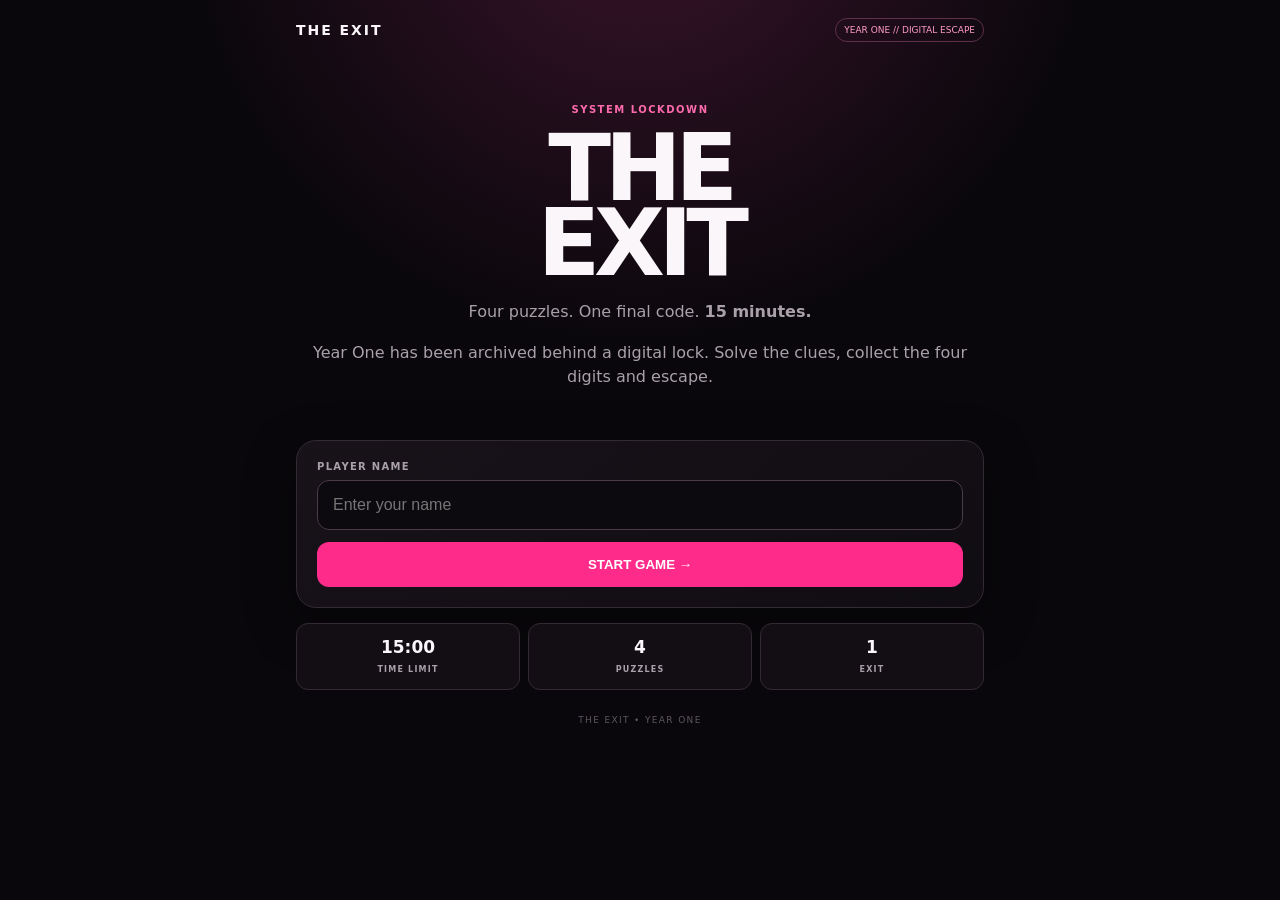
<file: index.html>
<!doctype html>
<html lang="en"><head>
<meta charset="utf-8"><meta name="viewport" content="width=device-width,initial-scale=1,viewport-fit=cover">
<meta name="theme-color" content="#09070b"><title>THE EXIT — YEAR ONE</title>
<link rel="stylesheet" href="style.css"></head>
<body><main class="app">
<header><b>THE EXIT</b><span>YEAR ONE // DIGITAL ESCAPE</span></header>

<section id="start" class="screen active">
<div class="hero"><small>SYSTEM LOCKDOWN</small><h1>THE<br>EXIT</h1>
<p>Four puzzles. One final code. <b>15 minutes.</b></p>
<p>Year One has been archived behind a digital lock. Solve the clues, collect the four digits and escape.</p></div>
<div class="card"><label>PLAYER NAME</label><input id="name" maxlength="24" placeholder="Enter your name">
<button class="btn primary" onclick="startGame()">START GAME →</button></div>
<div class="rules"><div><b>15:00</b><small>TIME LIMIT</small></div><div><b>4</b><small>PUZZLES</small></div><div><b>1</b><small>EXIT</small></div></div>
</section>

<section id="game" class="screen">
<div class="gamehead"><div><small id="label">LEVEL 01</small><h2 id="title"></h2></div><b id="timer">15:00</b></div>
<div class="progress"><i id="bar"></i></div>
<div class="card"><small id="puzzleNo"></small><div id="body"></div>
<button id="hintBtn" class="btn secondary" onclick="hint()">SHOW HINT −50</button>
<div id="hintBox" class="hint hidden"></div><div id="feedback" class="feedback hidden"></div></div>
<div class="scorebar"><span>SCORE <b id="score">0</b></span><span>SOLVED <b id="solved">0</b>/4</span></div>
</section>

<section id="final" class="screen"><div class="hero"><small id="finalSmall">SYSTEM UNLOCKED</small>
<h1 id="finalTitle">EXIT<br>FOUND</h1><p id="finalMsg"></p><div class="finalscore" id="finalScore">0</div><small>POINTS</small></div>
<div class="card"><small>FINAL EXIT CODE</small><div class="exitcode" id="code">Y2-360</div><p id="explain"></p>
<button class="btn primary" onclick="leaderboard()">VIEW LEADERBOARD</button><button class="btn secondary" onclick="location.reload()">PLAY AGAIN</button></div></section>

<section id="board" class="screen"><div class="hero compact"><small>YEAR ONE // HALL OF FAME</small><h2>LEADERBOARD</h2>
<p>Starter version: scores are stored on this device. See README for a shared online leaderboard.</p></div>
<div class="card" id="scores"></div><button class="btn secondary" onclick="location.reload()">BACK</button></section>
<footer>THE EXIT • YEAR ONE</footer></main><script src="script.js"></script></body></html>
</file>
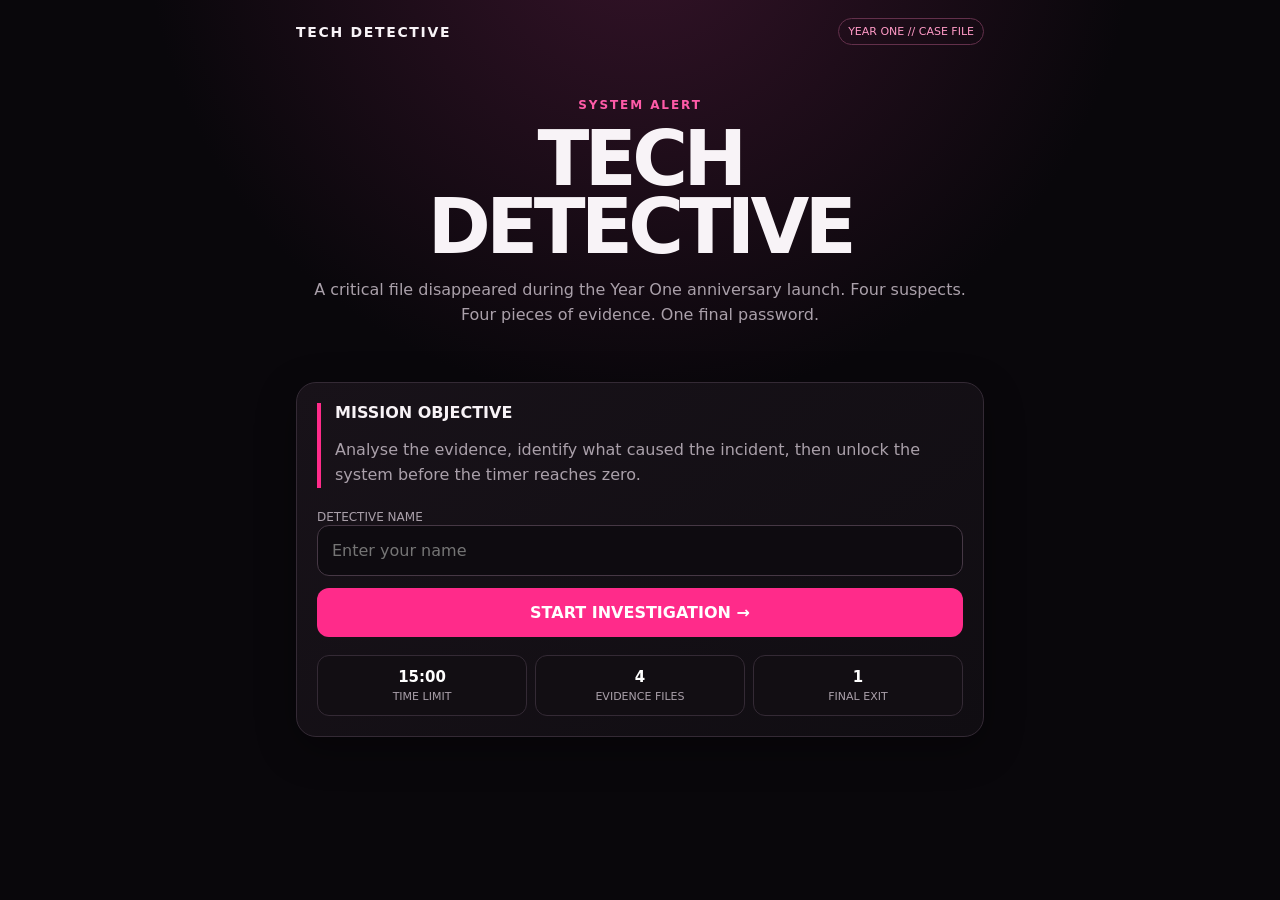
<file: tech_detective_year_one.html>
<!DOCTYPE html>
<html lang="en">
<head>
<meta charset="UTF-8">
<meta name="viewport" content="width=device-width, initial-scale=1.0, maximum-scale=1.0">
<title>TECH DETECTIVE — YEAR ONE</title>
<style>
:root{
  --bg:#09070b; --panel:#151018; --panel2:#1d1620; --pink:#ff2b8a;
  --pink2:#ff5ba8; --text:#f8f3f7; --muted:#aaa0aa; --line:#342a35;
  --good:#58e0a0; --bad:#ff657d; --yellow:#ffd166;
}
*{box-sizing:border-box}
body{margin:0;background:radial-gradient(circle at 50% -10%,#351329 0,#09070b 42%);
font-family:Inter,system-ui,-apple-system,Segoe UI,sans-serif;color:var(--text);min-height:100vh}
button,input{font:inherit}
button{cursor:pointer}
.app{width:min(720px,100%);margin:auto;padding:18px 16px 40px}
.top{display:flex;justify-content:space-between;align-items:center;gap:12px;margin-bottom:18px}
.brand{font-weight:900;letter-spacing:.12em;font-size:14px}
.badge{border:1px solid #63304b;color:#ff9ac6;padding:6px 9px;border-radius:999px;font-size:11px}
.screen{display:none}.screen.active{display:block}
.hero{text-align:center;padding:35px 5px 25px}
.kicker{color:var(--pink2);font-weight:800;letter-spacing:.16em;font-size:12px}
h1{font-size:clamp(42px,12vw,76px);line-height:.9;margin:13px 0 14px;letter-spacing:-.06em}
h2{font-size:30px;margin:5px 0 10px;letter-spacing:-.03em}
p{color:var(--muted);line-height:1.55}
.panel{background:linear-gradient(145deg,#181219,#100d12);border:1px solid var(--line);border-radius:20px;padding:20px;margin:14px 0;box-shadow:0 12px 40px #0005}
.alert{border-left:4px solid var(--pink);padding-left:14px}
input{width:100%;background:#0e0b10;border:1px solid #463845;color:white;border-radius:12px;padding:15px 14px;outline:none}
input:focus{border-color:var(--pink);box-shadow:0 0 0 3px #ff2b8a22}
.btn{width:100%;border:0;border-radius:12px;padding:15px 16px;font-weight:900;margin-top:12px}
.primary{background:var(--pink);color:#fff}.secondary{background:#211923;color:#fff;border:1px solid #453542}
.meta{display:flex;justify-content:space-between;gap:10px;font-size:12px;color:var(--muted)}
.timer{font-variant-numeric:tabular-nums;color:#fff;font-weight:900}
.timer.danger{color:var(--bad)}
.casebar{display:flex;justify-content:space-between;align-items:center;margin:8px 0 12px}
.case{font-size:12px;color:var(--pink2);font-weight:800;letter-spacing:.1em}
.progress{height:6px;background:#241d25;border-radius:99px;overflow:hidden;margin-bottom:20px}
.progress i{display:block;height:100%;background:var(--pink);width:25%;transition:.3s}
.evidence{font-size:11px;letter-spacing:.12em;color:var(--muted);font-weight:900}
.clue{font-size:18px;line-height:1.55;color:#fff;margin:12px 0 18px}
.log{background:#0d0b0e;border:1px solid #302730;border-radius:12px;padding:14px;font-family:ui-monospace,SFMono-Regular,monospace;font-size:13px;line-height:1.8;color:#d7cfd7;overflow:auto}
.option{width:100%;text-align:left;background:#171218;color:#eee;border:1px solid #3a303b;border-radius:12px;padding:14px;margin:7px 0}
.option:hover{border-color:#8b4b6e}
.feedback{margin-top:12px;padding:12px;border-radius:10px;font-size:13px;display:none}
.feedback.good{display:block;background:#10251d;color:var(--good);border:1px solid #24563f}
.feedback.bad{display:block;background:#2b1319;color:#ff9eab;border:1px solid #63303b}
.hint{color:var(--yellow);font-size:13px;margin-top:12px}
.small{font-size:12px;color:var(--muted)}
.scorebig{font-size:54px;font-weight:950;letter-spacing:-.05em;color:var(--pink2)}
.rank{font-size:14px;color:var(--muted)}
.leader{margin-top:15px}
.row{display:grid;grid-template-columns:40px 1fr auto;gap:10px;align-items:center;padding:12px 0;border-bottom:1px solid var(--line)}
.row:last-child{border-bottom:0}.rankno{color:var(--pink2);font-weight:900}.pts{font-weight:900}
.hidden{display:none!important}
.rules{display:grid;grid-template-columns:repeat(3,1fr);gap:8px;margin-top:18px}
.rule{background:#120e13;border:1px solid var(--line);padding:12px;border-radius:12px;text-align:center;font-size:11px;color:var(--muted)}
.rule b{display:block;color:#fff;font-size:15px;margin-bottom:4px}
@media(max-width:420px){.app{padding:14px 12px 30px}.panel{padding:17px}.rules{grid-template-columns:1fr}}
</style>
</head>
<body>
<div class="app">
  <div class="top"><div class="brand">TECH DETECTIVE</div><div class="badge">YEAR ONE // CASE FILE</div></div>

  <section id="start" class="screen active">
    <div class="hero">
      <div class="kicker">SYSTEM ALERT</div>
      <h1>TECH<br>DETECTIVE</h1>
      <p>A critical file disappeared during the Year One anniversary launch. Four suspects. Four pieces of evidence. One final password.</p>
    </div>
    <div class="panel">
      <div class="alert">
        <b>MISSION OBJECTIVE</b>
        <p>Analyse the evidence, identify what caused the incident, then unlock the system before the timer reaches zero.</p>
      </div>
      <div style="margin-top:18px">
        <label class="small">DETECTIVE NAME</label>
        <input id="name" maxlength="24" placeholder="Enter your name">
        <button class="btn primary" onclick="startGame()">START INVESTIGATION →</button>
      </div>
      <div class="rules">
        <div class="rule"><b>15:00</b>TIME LIMIT</div>
        <div class="rule"><b>4</b>EVIDENCE FILES</div>
        <div class="rule"><b>1</b>FINAL EXIT</div>
      </div>
    </div>
  </section>

  <section id="game" class="screen">
    <div class="casebar"><span class="case" id="caseNo">CASE #001</span><span class="timer" id="timer">15:00</span></div>
    <div class="progress"><i id="progress"></i></div>
    <div class="panel">
      <div class="evidence" id="evidence">EVIDENCE 01 / 04</div>
      <h2 id="title">Access Log</h2>
      <div id="content"></div>
      <button id="hintBtn" class="btn secondary" onclick="showHint()">REQUEST HINT −50 PTS</button>
      <div id="hint" class="hint hidden"></div>
      <div id="feedback" class="feedback"></div>
    </div>
    <div class="meta"><span>Score: <b id="score">0</b></span><span>Clues solved: <b id="solved">0</b>/4</span></div>
  </section>

  <section id="final" class="screen">
    <div class="hero">
      <div class="kicker">INVESTIGATION COMPLETE</div>
      <h1>CASE<br>SOLVED</h1>
      <p id="finalText"></p>
      <div class="scorebig" id="finalScore">0</div>
      <div class="rank" id="finalRank"></div>
    </div>
    <div class="panel">
      <div class="evidence">FINAL SYSTEM PASSWORD</div>
      <h2 id="password">—</h2>
      <p id="explanation"></p>
      <button class="btn primary" onclick="showLeaderboard()">VIEW LEADERBOARD</button>
      <button class="btn secondary" onclick="location.reload()">NEW INVESTIGATION</button>
    </div>
  </section>

  <section id="leaderboard" class="screen">
    <div class="hero" style="padding-bottom:10px">
      <div class="kicker">YEAR ONE // HALL OF FAME</div>
      <h2>DETECTIVE<br>LEADERBOARD</h2>
      <p>Prototype leaderboard is stored on this device. For an event-wide live leaderboard, connect the site to Supabase/Firebase.</p>
    </div>
    <div class="panel leader" id="board"></div>
    <button class="btn secondary" onclick="location.reload()">BACK TO START</button>
  </section>
</div>

<script>
const cases = [
{
 id:"027", affected:"PARTNER PORTAL", incident:"0942", trigger:"TRAFFIC SPIKE",
 culprit:"AUTOMATION BOT",
 password:"PARTNER027",
 clues:[
  {
   title:"ACCESS LOG",
   html:`<div class="clue">The dashboard went offline at <b>09:42</b>. Which system was accessed immediately before the incident?</div>
   <div class="log">09:39 USER: analyst → DATA HUB<br>09:40 USER: developer → DEV CONSOLE<br>09:41 PROCESS: automation_bot → PARTNER PORTAL<br>09:42 ALERT: dashboard_offline</div>
   <div id="options"></div>`,
   options:["DATA HUB","DEV CONSOLE","PARTNER PORTAL","MEMBER SYSTEM"], answer:2,
   hint:"Look at the process entry at 09:41."
  },
  {
   title:"TRAFFIC ANOMALY",
   html:`<div class="clue">A normal hour produces about <b>400 requests</b>. At the incident time, one service recorded a sudden spike.</div>
   <div class="log">DATA HUB ........ 388 requests<br>MEMBER SYSTEM ... 421 requests<br>PARTNER PORTAL .. <b>1,847 requests</b><br>DEV CONSOLE ..... 96 requests</div>
   <div id="options"></div>`,
   options:["Data Hub","Member System","Partner Portal","Dev Console"], answer:2,
   hint:"Compare each value with the normal level of ~400."
  },
  {
   title:"AUTOMATION RULE",
   html:`<div class="clue">The engineering team found this rule running shortly before the outage:</div>
   <div class="log">IF requests_per_minute &gt; 1000<br>&nbsp;&nbsp;THEN download_latest_file()<br>&nbsp;&nbsp;AND notify_admin()<br>END</div>
   <div id="options"></div>`,
   options:["Manual user download","Traffic-triggered automation","Database failure","Scheduled maintenance"], answer:1,
   hint:"The rule activates when requests exceed 1,000."
  },
  {
   title:"FINAL VERDICT",
   html:`<div class="clue">You now have enough evidence. What most likely caused the incident?</div><div id="options"></div>`,
   options:["A developer accidentally deleted the file","A database server failed","A traffic spike triggered an automated process","An analyst changed the dashboard"], answer:2,
   hint:"Combine Evidence 01, 02 and 03."
  }
]}
];

let state={name:"",score:0,step:0,hints:0,started:0,end:0,case:null,caseSolved:false};

function $(id){return document.getElementById(id)}
function show(id){document.querySelectorAll(".screen").forEach(x=>x.classList.remove("active"));$(id).classList.add("active")}
function startGame(){
  const n=$("name").value.trim();
  if(!n){$("name").focus(); return}
  state.name=n; state.case=cases[Math.floor(Math.random()*cases.length)];
  state.started=Date.now(); state.end=state.started+15*60*1000;
  state.score=0;state.step=0;state.hints=0;state.caseSolved=false;
  $("caseNo").textContent="CASE #"+state.case.id; show("game"); renderStep(); tick();
}
function tick(){
  if(!state.end)return;
  const left=Math.max(0,state.end-Date.now()), sec=Math.floor(left/1000), m=Math.floor(sec/60), s=sec%60;
  $("timer").textContent=String(m).padStart(2,"0")+":"+String(s).padStart(2,"0");
  $("timer").classList.toggle("danger",sec<=60);
  if(left<=0 && !state.caseSolved){ finish(false); return }
  requestAnimationFrame(tick);
}
function renderStep(){
  const c=state.case.clues[state.step];
  $("evidence").textContent=`EVIDENCE ${String(state.step+1).padStart(2,"0")} / 04`;
  $("title").textContent=c.title;
  $("content").innerHTML=c.html;
  const box=$("options"); box.innerHTML="";
  c.options.forEach((o,i)=>{
    const b=document.createElement("button");b.className="option";b.textContent=o;
    b.onclick=()=>answer(i);box.appendChild(b);
  });
  $("hint").classList.add("hidden");$("hint").textContent="";
  $("feedback").className="feedback";$("feedback").textContent="";
  $("hintBtn").disabled=false;$("hintBtn").style.opacity=1;
  $("progress").style.width=((state.step)/4*100+25)+"%";
}
function answer(i){
  const c=state.case.clues[state.step], fb=$("feedback");
  document.querySelectorAll(".option").forEach(b=>b.disabled=true);
  if(i===c.answer){
    const points=[100,150,200,250][state.step];
    state.score+=points;
    fb.className="feedback good";fb.textContent=`✓ CORRECT — Evidence secured. +${points} points`;
    $("score").textContent=state.score;$("solved").textContent=state.step+1;
    setTimeout(()=>{state.step++; if(state.step<4)renderStep(); else finish(true)},650);
  }else{
    state.score=Math.max(0,state.score-25);
    fb.className="feedback bad";fb.textContent="✕ INCORRECT — −25 points. Analyse the evidence again.";
    $("score").textContent=state.score;
    document.querySelectorAll(".option").forEach(b=>b.disabled=false);
  }
}
function showHint(){
  const c=state.case.clues[state.step];
  if($("hint").classList.contains("hidden")){
    state.score=Math.max(0,state.score-50);state.hints++;
    $("score").textContent=state.score;$("hint").textContent="HINT: "+c.hint;$("hint").classList.remove("hidden");
    $("hintBtn").disabled=true;$("hintBtn").style.opacity=.45;
  }
}
function finish(solved){
  state.caseSolved=solved;
  if(solved){
    const remaining=Math.max(0,Math.floor((state.end-Date.now())/1000));
    const speed=Math.min(500,remaining);
    state.score+=500+speed;
    $("finalText").textContent="Excellent work, Detective "+state.name+". You connected the evidence and identified the trigger.";
    $("password").textContent=state.case.password;
    $("explanation").textContent="The Partner Portal experienced a traffic spike. The spike crossed the automation threshold, triggering the bot process that caused the incident.";
  }else{
    $("finalText").textContent="TIME EXPIRED. The system locked before the investigation was completed.";
    $("password").textContent="LOCKED";
    $("explanation").textContent="The case can be restarted. Try to solve each evidence file without using hints.";
  }
  $("finalScore").textContent=state.score.toLocaleString()+" PTS";
  saveScore(); show("final");
}
function saveScore(){
  const arr=JSON.parse(localStorage.getItem("techDetectiveScores")||"[]");
  arr.push({name:state.name,score:state.score,solved:state.caseSolved,time:Date.now()});
  arr.sort((a,b)=>b.score-a.score); localStorage.setItem("techDetectiveScores",JSON.stringify(arr.slice(0,10)));
  const rank=arr.findIndex(x=>x.time===state.time)+1;
  $("finalRank").textContent=state.caseSolved?"YEAR ONE CASE COMPLETE • SCORE ADDED":"CASE INCOMPLETE";
}
function showLeaderboard(){
  const arr=JSON.parse(localStorage.getItem("techDetectiveScores")||"[]");
  $("board").innerHTML=arr.length?arr.map((x,i)=>`<div class="row"><div class="rankno">#${i+1}</div><div><b>${escapeHtml(x.name)}</b><div class="small">${x.solved?"CASE SOLVED":"TIME EXPIRED"}</div></div><div class="pts">${x.score.toLocaleString()}</div></div>`).join(""):`<p>No detectives yet.</p>`;
  show("leaderboard");
}
function escapeHtml(s){return s.replace(/[&<>"']/g,m=>({"&":"&amp;","<":"&lt;",">":"&gt;",'"':"&quot;","'":"&#039;"}[m]))}
</script>
</body>
</html>
</file>
<file: style.css>
*{box-sizing:border-box} :root{--bg:#09070b;--panel:#151018;--pink:#ff2b8a;--pink2:#ff6aae;--text:#faf6f9;--muted:#aaa0aa;--line:#342a35;--good:#57e1a0;--bad:#ff687e;--yellow:#ffd166}
html,body{margin:0;min-height:100%;background:radial-gradient(circle at 50% -15%,#3a142b 0,#09070b 43%);color:var(--text);font-family:Inter,system-ui,-apple-system,Segoe UI,sans-serif}.app{width:min(720px,100%);margin:auto;padding:18px 16px 34px}
header{display:flex;justify-content:space-between;align-items:center;gap:10px;margin-bottom:18px}header b{letter-spacing:.14em;font-size:14px}header span{font-size:9px;color:#ff9bc8;border:1px solid #60304a;border-radius:999px;padding:6px 8px}
.screen{display:none}.active{display:block}.hero{text-align:center;padding:38px 5px 20px}.compact{padding:20px 5px 8px}small{font-size:10px;letter-spacing:.15em;font-weight:900;color:var(--pink2)}
h1{font-size:clamp(52px,16vw,92px);line-height:.82;letter-spacing:-.07em;margin:14px 0 18px}h2{font-size:30px;margin:7px 0 12px}p{color:var(--muted);line-height:1.55}
.card{background:linear-gradient(145deg,#181219,#100d12);border:1px solid var(--line);border-radius:20px;padding:20px;margin:14px 0;box-shadow:0 16px 50px #0006}label{display:block;font-size:10px;letter-spacing:.13em;font-weight:900;color:var(--muted);margin-bottom:8px}
input{width:100%;background:#0d0a0f;color:#fff;border:1px solid #4b3a47;border-radius:12px;padding:15px;font-size:16px;outline:0}input:focus{border-color:var(--pink)}
.btn{width:100%;border:0;border-radius:12px;padding:15px;margin-top:12px;font-weight:900;color:#fff}.primary{background:var(--pink)}.secondary{background:#201820;border:1px solid #443441}.btn:disabled{opacity:.45}
.rules{display:grid;grid-template-columns:repeat(3,1fr);gap:8px;margin-top:15px}.rules div{background:#120e13;border:1px solid var(--line);border-radius:12px;padding:13px 5px;text-align:center}.rules b{display:block;font-size:17px}.rules small{font-size:8px;color:var(--muted)}
.gamehead{display:flex;justify-content:space-between;align-items:end;margin:6px 0 12px}.gamehead h2{margin:3px 0 0}.gamehead>b{font-size:24px}.progress{height:6px;background:#241d25;border-radius:99px;overflow:hidden;margin-bottom:15px}.progress i{display:block;height:100%;width:25%;background:var(--pink);transition:.25s}
.codeblock{font-size:40px;font-weight:950;letter-spacing:.1em;text-align:center;padding:24px 5px;color:var(--pink2)}.log{background:#0d0b0e;border:1px solid #302730;border-radius:12px;padding:14px;font:13px/1.8 ui-monospace,SFMono-Regular,monospace;color:#ddd3dc}.choice{display:block;width:100%;text-align:left;background:#171218;color:#f4eef3;border:1px solid #3c303c;border-radius:12px;padding:14px;margin:8px 0}.answer{display:flex;gap:8px}.answer .btn{width:auto;margin:0;min-width:110px}.hint{margin-top:10px;color:var(--yellow);background:#211d12;border:1px solid #5d4c22;border-radius:10px;padding:11px;font-size:13px}.feedback{margin-top:10px;border-radius:10px;padding:11px;font-size:13px}.good{background:#10251d;color:var(--good);border:1px solid #24563f}.bad{background:#2a1319;color:#ff9eaa;border:1px solid #63303b}.hidden{display:none}.scorebar{display:flex;justify-content:space-between;color:var(--muted);font-size:12px}.scorebar b{color:#fff}.finalscore{font-size:58px;font-weight:950;color:var(--pink2);letter-spacing:-.06em}.exitcode{text-align:center;font-size:44px;font-weight:950;letter-spacing:.14em;color:var(--pink2);padding:16px 0}.row{display:grid;grid-template-columns:40px 1fr auto;gap:10px;padding:13px 0;border-bottom:1px solid var(--line)}.rank{color:var(--pink2);font-weight:900}.pts{font-weight:950}.muted{font-size:11px;color:var(--muted)}footer{text-align:center;color:#5f5660;font-size:9px;letter-spacing:.15em;margin-top:25px}
@media(max-width:430px){.app{padding:14px 12px 28px}.card{padding:17px}.answer{flex-direction:column}.answer .btn{width:100%;margin-top:8px}}
</file>
